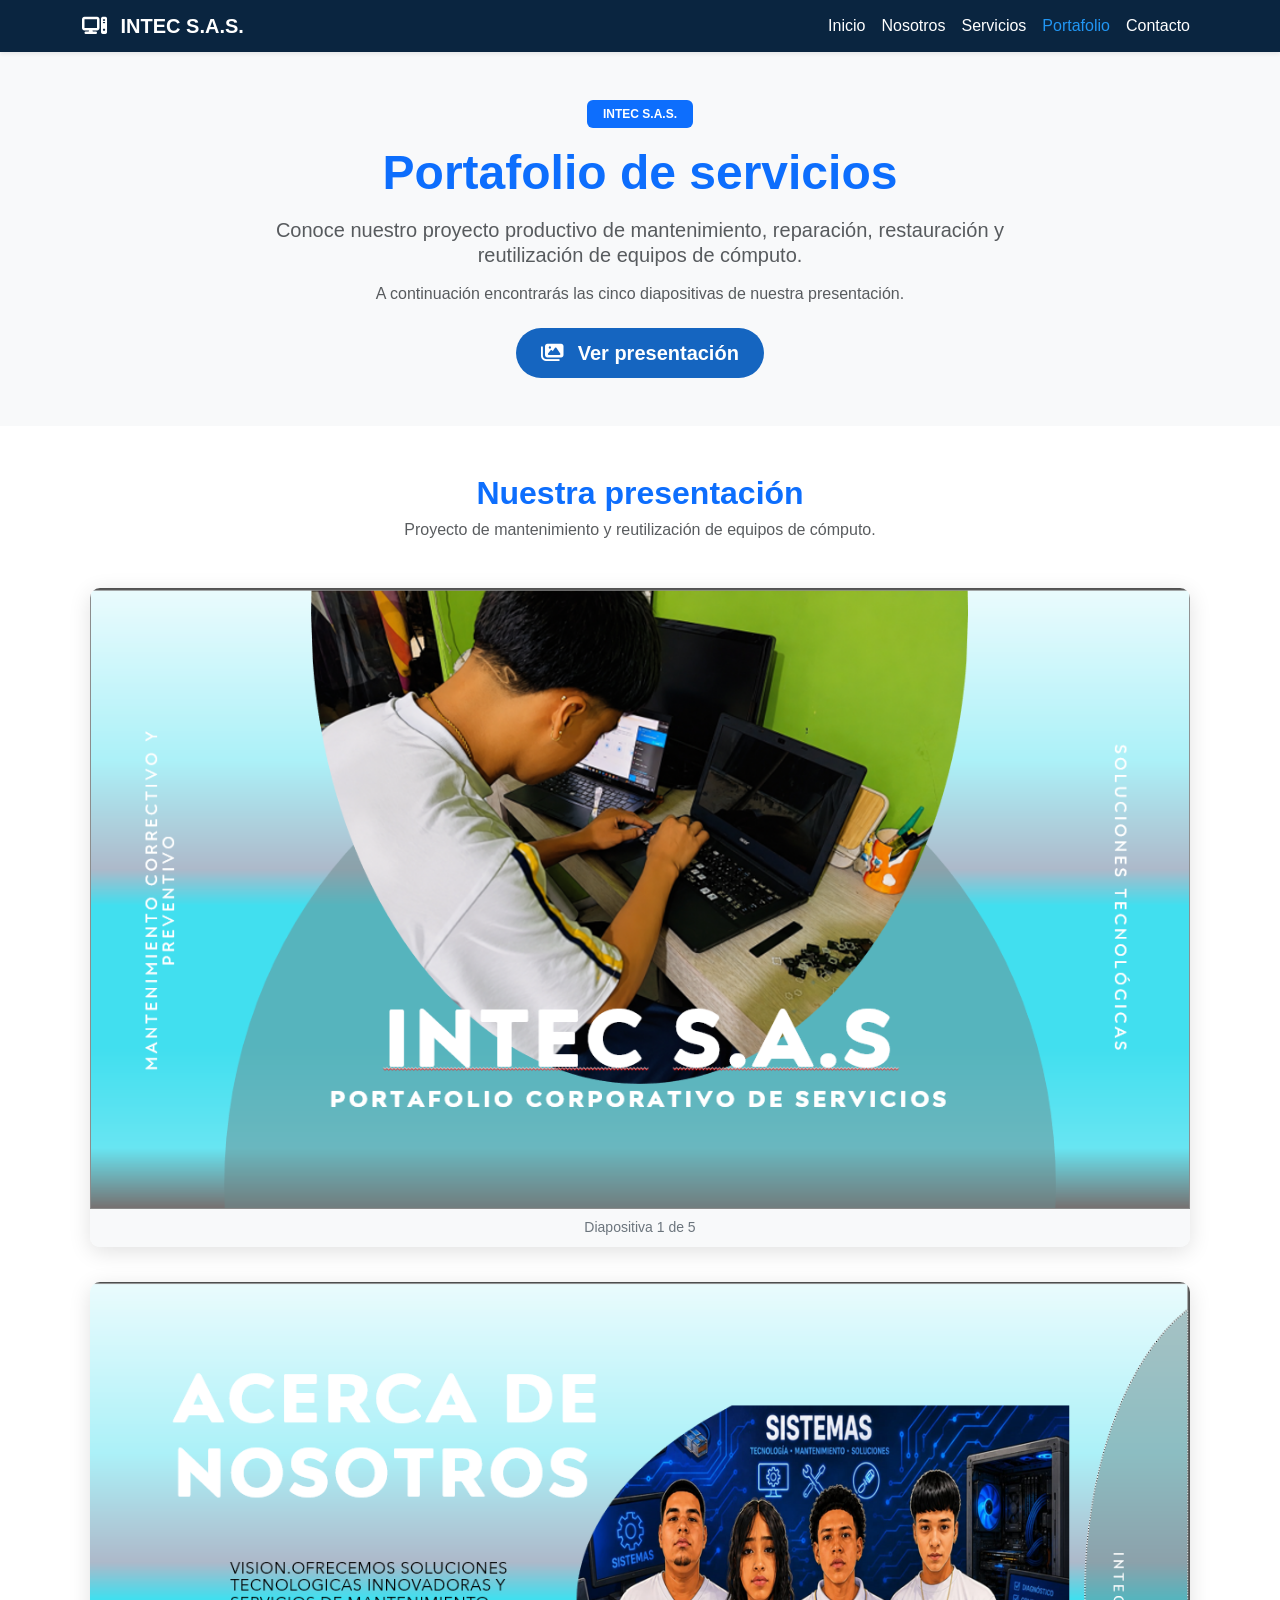
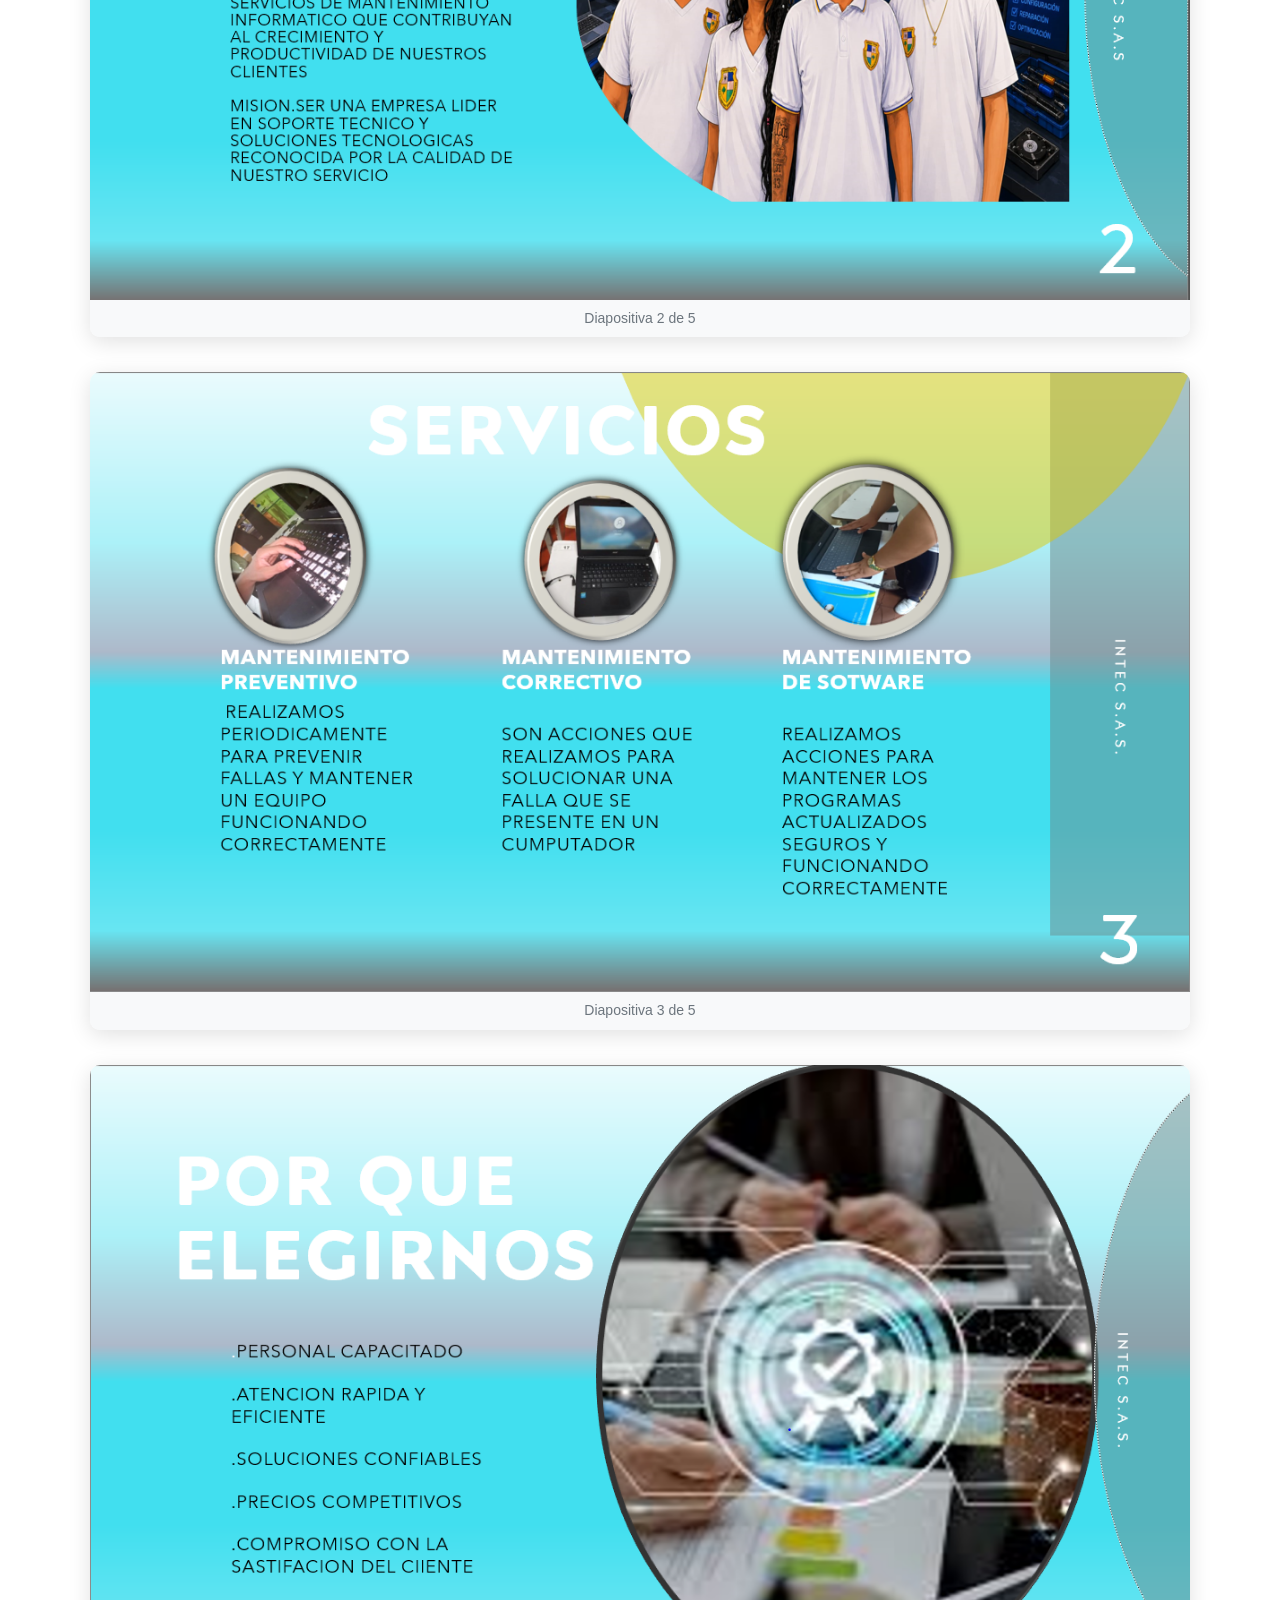
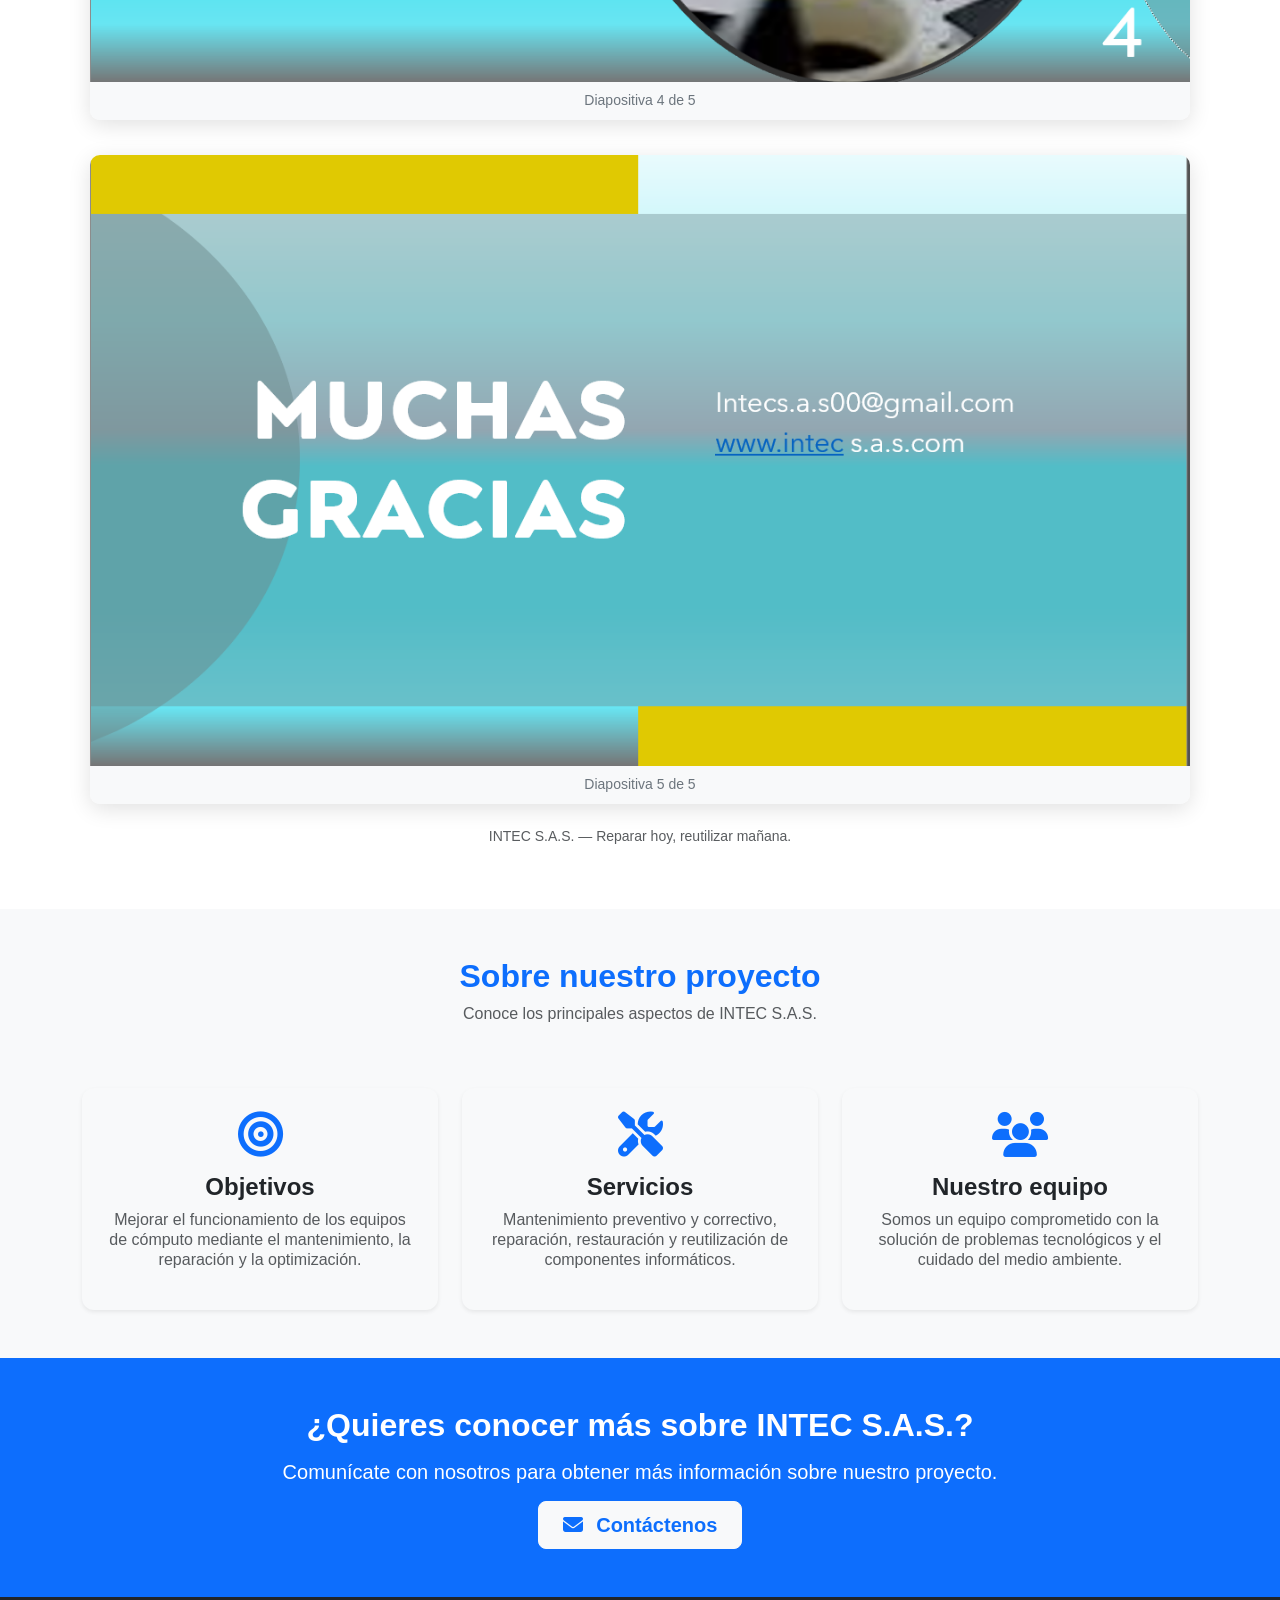
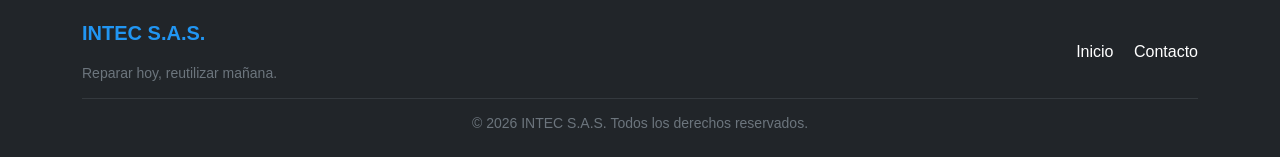
<file: INTEC SAS/portafolio.html>
<!DOCTYPE html>
<html lang="es">

<head>
    <meta charset="UTF-8">
    <meta name="viewport" content="width=device-width, initial-scale=1.0">

    <title>Portafolio | INTEC S.A.S.</title>

    <!-- Bootstrap 5 -->
    <link
        href="https://cdn.jsdelivr.net/npm/bootstrap@5.3.2/dist/css/bootstrap.min.css"
        rel="stylesheet">

    <!-- Font Awesome -->
    <link
        rel="stylesheet"
        href="https://cdnjs.cloudflare.com/ajax/libs/font-awesome/6.5.1/css/all.min.css">

    <!-- CSS propio -->
    <link rel="stylesheet" href="css/style.css">

    <!-- ESTILOS DEL PORTAFOLIO -->
    <style>
        /* Diapositivas de la presentación */

        .portafolio-diapositivas {
            display: flex;
            flex-direction: column;
            align-items: center;
            gap: 35px;
            width: 100%;
        }

        .diapositiva {
            width: 100%;
            max-width: 1100px;
            background-color: #ffffff;
            border-radius: 10px;
            overflow: hidden;
            box-shadow: 0 5px 22px rgba(0, 0, 0, 0.12);
            transition: transform 0.25s ease,
                        box-shadow 0.25s ease;
        }

        .diapositiva:hover {
            transform: translateY(-3px);
            box-shadow: 0 8px 28px rgba(0, 0, 0, 0.16);
        }

        .diapositiva img {
            display: block;
            width: 100%;
            height: auto;
            object-fit: contain;
        }

        .numero-diapositiva {
            display: block;
            padding: 10px;
            text-align: center;
            background: #f8f9fa;
            color: #6c757d;
            font-size: 14px;
        }

        .portafolio-intro {
            max-width: 800px;
            margin: 0 auto;
        }

        /* Adaptación para celulares */

        @media (max-width: 576px) {
            .portafolio-diapositivas {
                gap: 20px;
            }

            .diapositiva {
                border-radius: 6px;
            }

            .portafolio-intro h1 {
                font-size: 2rem;
            }
        }
    </style>
</head>

<body>

    <!-- ==========================
         BARRA DE NAVEGACIÓN
    =========================== -->

    <nav class="navbar navbar-expand-lg navbar-dark bg-primary shadow-sm">

        <div class="container">

            <a class="navbar-brand fw-bold" href="index.html">
                <i class="fa-solid fa-computer me-2"></i>
                INTEC S.A.S.
            </a>

            <button
                class="navbar-toggler"
                type="button"
                data-bs-toggle="collapse"
                data-bs-target="#menuPrincipal"
                aria-controls="menuPrincipal"
                aria-expanded="false"
                aria-label="Abrir menú de navegación">

                <span class="navbar-toggler-icon"></span>

            </button>

            <div class="collapse navbar-collapse" id="menuPrincipal">

                <ul class="navbar-nav ms-auto">

                    <li class="nav-item">
                        <a class="nav-link" href="index.html">
                            Inicio
                        </a>
                    </li>

                    <li class="nav-item">
                        <a class="nav-link" href="nosotros.html">
                            Nosotros
                        </a>
                    </li>

                    <li class="nav-item">
                        <a class="nav-link" href="servicios.html">
                            Servicios
                        </a>
                    </li>

                    <li class="nav-item">
                        <a class="nav-link active"
                           aria-current="page"
                           href="portafolio.html">
                            Portafolio
                        </a>
                    </li>

                    <li class="nav-item">
                        <a class="nav-link" href="contacto.html">
                            Contacto
                        </a>
                    </li>

                </ul>

            </div>

        </div>

    </nav>


    <!-- ==========================
         ENCABEZADO
    =========================== -->

    <header class="py-5 bg-light">

        <div class="container text-center portafolio-intro">

            <span class="badge bg-primary px-3 py-2 mb-3">
                INTEC S.A.S.
            </span>

            <h1 class="display-5 fw-bold text-primary">
                Portafolio de servicios
            </h1>

            <p class="lead text-muted mt-3">
                Conoce nuestro proyecto productivo de mantenimiento,
                reparación, restauración y reutilización de equipos
                de cómputo.
            </p>

            <p class="text-muted">
                A continuación encontrarás las cinco diapositivas
                de nuestra presentación.
            </p>

            <a href="#presentacion"
               class="btn btn-primary btn-lg mt-2">

                <i class="fa-solid fa-images me-2"></i>
                Ver presentación

            </a>

        </div>

    </header>


    <!-- ==========================
         PRESENTACIÓN EN IMÁGENES
    =========================== -->

    <main>

        <section class="py-5" id="presentacion">

            <div class="container">

                <div class="text-center mb-5">

                    <h2 class="fw-bold text-primary">
                        Nuestra presentación
                    </h2>

                    <p class="text-muted">
                        Proyecto de mantenimiento y reutilización
                        de equipos de cómputo.
                    </p>

                </div>


                <div class="portafolio-diapositivas">


                    <!-- DIAPOSITIVA 1 -->

                    <article class="diapositiva">

                        <img
                            src="img/diapositiva1.jpg"
                            alt="Diapositiva 1 de la presentación de INTEC S.A.S."
                            loading="eager"
                            decoding="async">

                        <span class="numero-diapositiva">
                            Diapositiva 1 de 5
                        </span>

                    </article>


                    <!-- DIAPOSITIVA 2 -->

                    <article class="diapositiva">

                        <img
                            src="img/diapositiva2.jpg"
                            alt="Diapositiva 2 de la presentación de INTEC S.A.S."
                            loading="lazy"
                            decoding="async">

                        <span class="numero-diapositiva">
                            Diapositiva 2 de 5
                        </span>

                    </article>


                    <!-- DIAPOSITIVA 3 -->

                    <article class="diapositiva">

                        <img
                            src="img/diapositiva3.jpg"
                            alt="Diapositiva 3 de la presentación de INTEC S.A.S."
                            loading="lazy"
                            decoding="async">

                        <span class="numero-diapositiva">
                            Diapositiva 3 de 5
                        </span>

                    </article>


                    <!-- DIAPOSITIVA 4 -->

                    <article class="diapositiva">

                        <img
                            src="img/diapositiva4.jpg"
                            alt="Diapositiva 4 de la presentación de INTEC S.A.S."
                            loading="lazy"
                            decoding="async">

                        <span class="numero-diapositiva">
                            Diapositiva 4 de 5
                        </span>

                    </article>


                    <!-- DIAPOSITIVA 5 -->

                    <article class="diapositiva">

                        <img
                            src="img/diapositiva5.jpg"
                            alt="Diapositiva 5 de la presentación de INTEC S.A.S."
                            loading="lazy"
                            decoding="async">

                        <span class="numero-diapositiva">
                            Diapositiva 5 de 5
                        </span>

                    </article>


                </div>

                <div class="text-center mt-4">

                    <p class="text-muted small">
                        INTEC S.A.S. — Reparar hoy, reutilizar mañana.
                    </p>

                </div>

            </div>

        </section>


        <!-- ==========================
             INFORMACIÓN DEL PROYECTO
        =========================== -->

        <section class="py-5 bg-light">

            <div class="container">

                <div class="row text-center mb-5">

                    <div class="col-12">

                        <h2 class="fw-bold text-primary">
                            Sobre nuestro proyecto
                        </h2>

                        <p class="text-muted">
                            Conoce los principales aspectos
                            de INTEC S.A.S.
                        </p>

                    </div>

                </div>


                <div class="row g-4">


                    <!-- OBJETIVOS -->

                    <div class="col-md-4">

                        <div class="card border-0 shadow-sm h-100">

                            <div class="card-body text-center p-4">

                                <i
                                    class="fa-solid fa-bullseye text-primary mb-3"
                                    style="font-size: 45px;">
                                </i>

                                <h4 class="fw-bold">
                                    Objetivos
                                </h4>

                                <p class="text-muted">
                                    Mejorar el funcionamiento de los
                                    equipos de cómputo mediante el
                                    mantenimiento, la reparación
                                    y la optimización.
                                </p>

                            </div>

                        </div>

                    </div>


                    <!-- SERVICIOS -->

                    <div class="col-md-4">

                        <div class="card border-0 shadow-sm h-100">

                            <div class="card-body text-center p-4">

                                <i
                                    class="fa-solid fa-screwdriver-wrench text-primary mb-3"
                                    style="font-size: 45px;">
                                </i>

                                <h4 class="fw-bold">
                                    Servicios
                                </h4>

                                <p class="text-muted">
                                    Mantenimiento preventivo y
                                    correctivo, reparación,
                                    restauración y reutilización
                                    de componentes informáticos.
                                </p>

                            </div>

                        </div>

                    </div>


                    <!-- EQUIPO -->

                    <div class="col-md-4">

                        <div class="card border-0 shadow-sm h-100">

                            <div class="card-body text-center p-4">

                                <i
                                    class="fa-solid fa-users text-primary mb-3"
                                    style="font-size: 45px;">
                                </i>

                                <h4 class="fw-bold">
                                    Nuestro equipo
                                </h4>

                                <p class="text-muted">
                                    Somos un equipo comprometido
                                    con la solución de problemas
                                    tecnológicos y el cuidado
                                    del medio ambiente.
                                </p>

                            </div>

                        </div>

                    </div>


                </div>

            </div>

        </section>


        <!-- ==========================
             CONTACTO
        =========================== -->

        <section class="py-5 bg-primary text-white">

            <div class="container text-center">

                <h2 class="fw-bold">
                    ¿Quieres conocer más sobre INTEC S.A.S.?
                </h2>

                <p class="lead mt-3">
                    Comunícate con nosotros para obtener
                    más información sobre nuestro proyecto.
                </p>

                <a
                    href="contacto.html"
                    class="btn btn-light btn-lg text-primary fw-bold px-4">

                    <i class="fa-solid fa-envelope me-2"></i>
                    Contáctenos

                </a>

            </div>

        </section>

    </main>


    <!-- ==========================
         PIE DE PÁGINA
    =========================== -->

    <footer class="py-4 bg-dark text-white">

        <div class="container">

            <div class="row align-items-center">

                <div class="col-md-6">

                    <h5 class="fw-bold">
                        INTEC S.A.S.
                    </h5>

                    <p class="small text-secondary mb-0">
                        Reparar hoy, reutilizar mañana.
                    </p>

                </div>


                <div class="col-md-6 text-md-end mt-3 mt-md-0">

                    <a
                        href="index.html"
                        class="text-white text-decoration-none me-3">
                        Inicio
                    </a>

                    <a
                        href="contacto.html"
                        class="text-white text-decoration-none">
                        Contacto
                    </a>

                </div>

            </div>

            <hr class="border-secondary">

            <p class="text-center text-secondary small mb-0">
                &copy; 2026 INTEC S.A.S. Todos los derechos reservados.
            </p>

        </div>

    </footer>


    <!-- BOOTSTRAP JS -->

    <script
        src="https://cdn.jsdelivr.net/npm/bootstrap@5.3.2/dist/js/bootstrap.bundle.min.js">
    </script>

</body>

</html>
</file>
<file: INTEC SAS/css/style.css>
:root {
  --primary-dark: #0A2540;
  --tech-blue: #1565C0;
  --electric-blue: #2196F3;
  --recycle-green: #2E7D32;
  --light-green: #43A047;
  --dark-gray: #333333;
  --light-gray: #F8F9FA;
  --white: #FFFFFF;
}

body {
  font-family: 'Inter', 'Segoe UI', Arial, sans-serif;
  color: var(--dark-gray);
  background-color: var(--white);
  line-height: 1.25;
  overflow-x: hidden;
}

/* Loader corporativo */
#loader {
  position: fixed;
  top: 0;
  left: 0;
  width: 100%;
  height: 100%;
  background-color: var(--primary-dark);
  display: flex;
  justify-content: center;
  align-items: center;
  z-index: 9999;
  transition: opacity 0.5s ease;
}

.spinner {
  width: 50px;
  height: 50px;
  border: 5px solid rgba(255,255,255,0.2);
  border-top-color: var(--electric-blue);
  border-radius: 50%;
  animation: spin 1s linear infinite;
}

@keyframes spin {
  to { transform: rotate(360deg); }
}

/* Barra de Navegación */
.navbar {
  background-color: var(--primary-dark) !important;
  box-shadow: 0 4px 6px rgba(0,0,0,0.1);
}

.navbar-brand span {
  color: var(--electric-blue);
}

.nav-link {
  color: var(--white) !important;
  font-weight: 500;
  transition: color 0.3s ease;
}

.nav-link:hover, .nav-link.active {
  color: var(--electric-blue) !important;
}

/* Hero Banners */
.hero-section {
  background: linear-gradient(135deg, var(--primary-dark), var(--tech-blue));
  color: var(--white);
  padding: 100px 0;
}

.breadcrumb-custom {
  background: transparent;
  padding: 0;
  margin-bottom: 20px;
}

.breadcrumb-custom a {
  color: var(--electric-blue);
  text-decoration: none;
}

/* Tarjetas y Contenedores */
.card {
  border: none;
  border-radius: 12px;
  box-shadow: 0 6px 15px rgba(0,0,0,0.05);
  transition: transform 0.3s ease, box-shadow 0.3s ease;
  background-color: var(--light-gray);
}

.card:hover {
  transform: translateY(-5px);
  box-shadow: 0 12px 25px rgba(33, 150, 243, 0.15);
}

/* Placeholders de imágenes */
.img-placeholder {
  width: 100%;
  height: 220px;
  background-color: #E2E8F0;
  border: 2px dashed #CBD5E1;
  display: flex;
  flex-direction: column;
  justify-content: center;
  align-items: center;
  color: #64748B;
  font-weight: 600;
  border-radius: 8px 8px 0 0;
  text-align: center;
  padding: 20px;
}

.img-placeholder i {
  font-size: 2.5rem;
  margin-bottom: 10px;
  color: var(--tech-blue);
}

/* Botones Modernos */
.btn-primary {
  background-color: var(--tech-blue);
  border: none;
  border-radius: 30px;
  padding: 10px 25px;
  font-weight: 600;
  transition: background-color 0.3s ease;
}

.btn-primary:hover {
  background-color: var(--electric-blue);
}

.btn-success {
  background-color: var(--recycle-green);
  border: none;
  border-radius: 30px;
  padding: 10px 25px;
  font-weight: 600;
}

.btn-success:hover {
  background-color: var(--light-green);
}

/* Botón Volver Arriba */
#btn-back-to-top {
  position: fixed;
  bottom: 25px;
  right: 25px;
  display: none;
  background-color: var(--recycle-green);
  color: white;
  border: none;
  border-radius: 50%;
  width: 45px;
  height: 45px;
  text-align: center;
  line-height: 45px;
  font-size: 1.2rem;
  box-shadow: 0 4px 10px rgba(0,0,0,0.2);
  z-index: 1000;
  cursor: pointer;
}

/* Footer Completo */
footer {
  background-color: var(--primary-dark);
  color: var(--white);
  padding: 50px 0 20px 0;
}

footer h5 {
  color: var(--electric-blue);
  font-weight: 700;
  margin-bottom: 20px;
}

footer ul li a {
  color: #CBD5E1;
  text-decoration: none;
  transition: color 0.3s ease;
}

footer ul li a:hover {
  color: var(--white);
}

.social-icons a {
  display: inline-flex;
  justify-content: center;
  align-items: center;
  width: 38px;
  height: 38px;
  background-color: rgba(255,255,255,0.1);
  color: var(--white);
  border-radius: 50%;
  margin-right: 8px;
  transition: background-color 0.3s ease;
}

.social-icons a:hover {
  background-color: var(--electric-blue);
}
</file>
